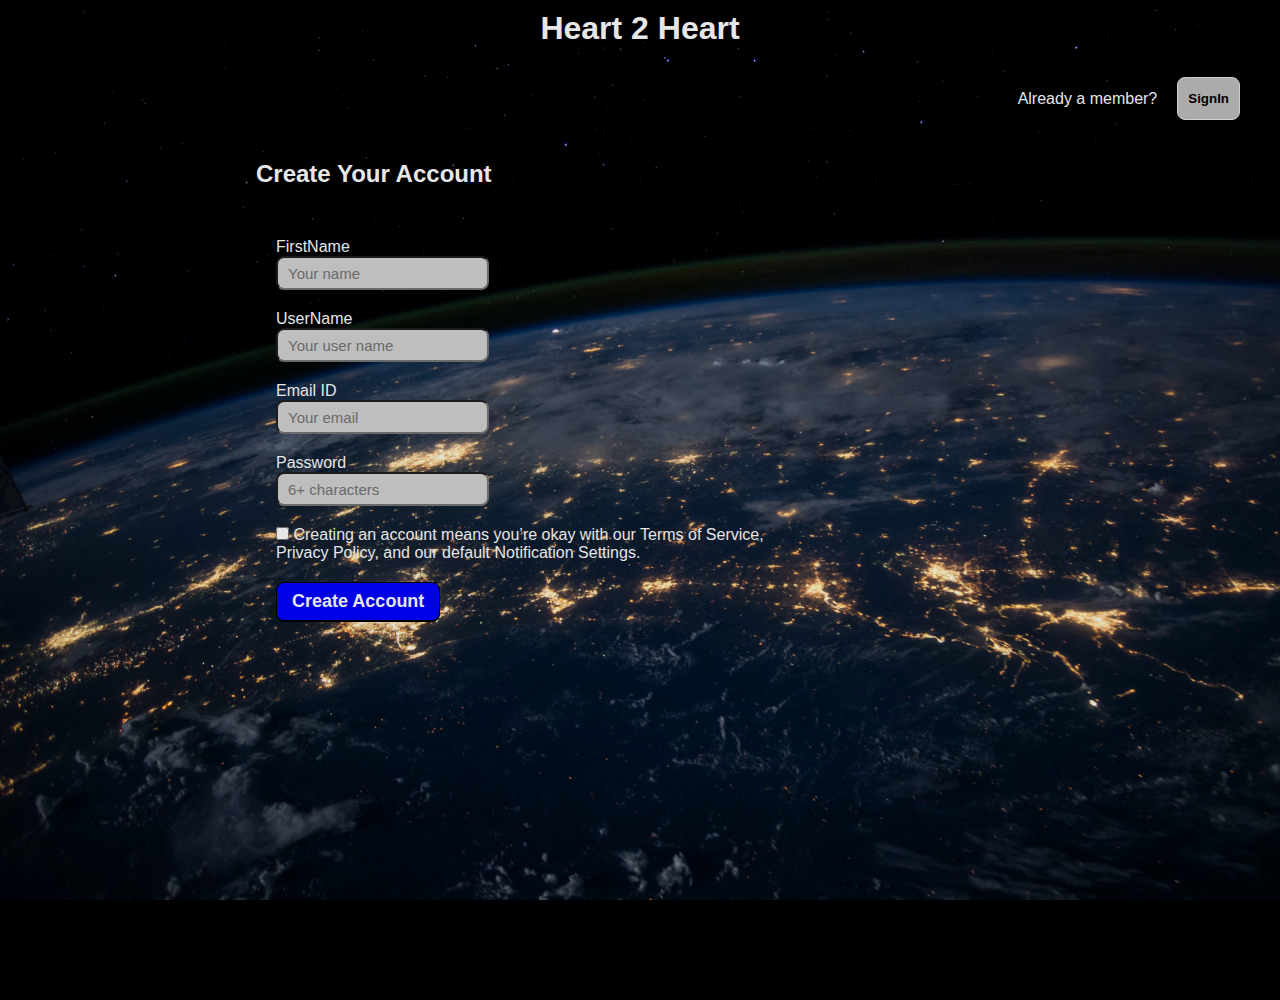
<file: index.html>
<!DOCTYPE html>
<html lang="en">
  <head>
    <meta charset="UTF-8" />
    <meta http-equiv="X-UA-Compatible" content="IE=edge" />
    <meta name="viewport" content="width=device-width, initial-scale=1.0" />
    <title>H2H</title>
    <link rel="stylesheet" href="index.css" />
  </head>
  <body>
    <div class="heading">
      <h1>Heart 2 Heart</h1>
    </div>
    <div class="container">
      <a href="">Already a member?</a>
      <input type="submit" name="signin" value="SignIn" />
    </div>
    <div class="head">
      <h2>Create Your Account</h2>
    </div>
    <form>
      <div class="content">
        <div class="f-name">
          <label for="name">FirstName</label>
          <input
            type="text"
            id="name"
            name="firstName"
            placeholder="Your name"
          />
        </div>
        <div class="user-Id">
          <label for="name">UserName</label>
          <input
            type="text"
            id="name"
            name="UserName"
            placeholder="Your user name"
          />
        </div>
        <div class="email-Id">
          <label for="email">Email ID</label>
          <input
            type="email"
            id="email"
            name="email"
            placeholder="Your email"
            title="Use only lowercase"
          />
        </div>
        <div class="p-word">
          <label for="pwd">Password</label>
          <input
            type="password"
            id="pwd"
            name="pwd"
            placeholder="6+ characters"
            pattern="(?=.*\d)(?=.*[a-z])(?=.*[A-Z]).{8,}"
            title="Must contain at least one number and one uppercase and lowercase letter, and at least 8 or more characters"
            required
          />
        </div>
        <div class="condition">
          <ul>
            <li>
              <input type="checkbox" /> Creating an account means you’re okay
              with our <a href="">Terms of Service</a>,<br />
              <a href="">Privacy Policy</a>, and our default Notification
              <a href="">Settings.</a>
            </li>
          </ul>
        </div>
        <div class="click">
          <input type="submit" name="submit" value="Create Account" />
        </div>
      </div>
    </form>
    <script src="index.js"></script>
  </body>
</html>
</file>
<file: index.css>
* {
  margin: 0;
  padding: 0;
  font-family: Roboto, HelveticaNeue, Arial, sans-serif;
}
:root {
  background: black;
}
body,
head {
  background-image: url(./images/chatbg01.jpg);
  background-size: cover;
  background-repeat: no-repeat;
  background-attachment: fixed;
  min-height: 1000px;
  opacity: 0.9;
}
.heading {
  color: white;
  text-align: center;
  height: auto;
  padding: 10px;
}
a {
  color: white;
}
a:hover {
  color: red;
}
a {
  text-decoration: none;
}
.container {
  display: flex;
  justify-content: flex-end;
  align-items: center;
  flex-grow: 0;
  padding: 20px 40px;
}
.container a {
  padding-right: 20px;
}
.container input[type="submit"] {
  padding: 10px;
  background-color: lightgrey;
  border-radius: 8px;
  border: 1px white solid;
  line-height: 1.6em;
  font-weight: bold;
  cursor: pointer;
  box-shadow: 0 1px 0 black;
  opacity: 0.9;
}
.container input[type="submit"]:hover {
  color: red;
}
.head h2 {
  color: white;
  padding: 20px 20%;
}
/* form */
.content {
  color: white;
  padding: 10px 20%;
}
.content input[type="text"],
input[type="email"],
input[type="password"] {
  padding-left: 10px;
  border-radius: 8px;
  font-size: 15px;
  height: 30px;
  color: black;
  background-color: lightgrey;
}
.f-name,
.user-Id,
.email-Id,
.p-word,
.click {
  width: 100px;
  padding: 20px 20px 0;
}
.condition {
  padding: 20px 20px 0;
  width: 100%;
}
.condition li {
  list-style-type: none;
}
.click input[type="submit"] {
  font-weight: bold;
  font-size: 18px;
  padding: 8px 15px;
  background-color: blue;
  color: white;
  border-radius: 8px;
  border: 1px black solid;
  cursor: pointer;
  box-shadow: 0 1px 0 black;
}
.click input[type="submit"]:hover {
  color: red;
}
</file>
